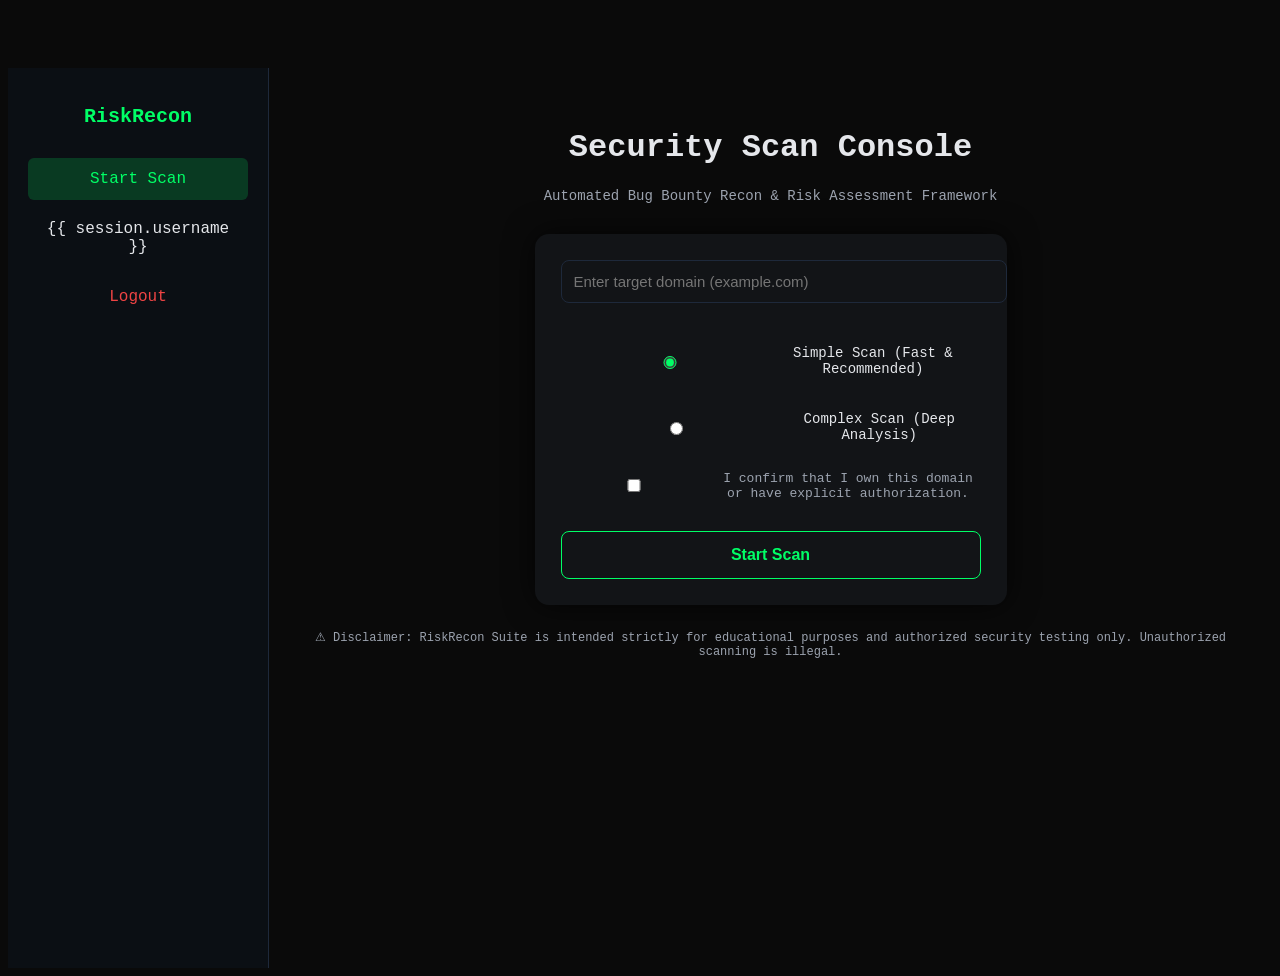
<file: templates/index.html>
<!DOCTYPE html>
<html>
<head>
    <title>RiskRecon Suite</title>
    <link rel="stylesheet" href="/static/style.css">
</head>
<body>

<div class="app-container">

    <!-- Sidebar -->
    <aside class="sidebar">
        <h2 class="logo">RiskRecon</h2>

        <nav>
            <a href="/" class="nav-item active">Start Scan</a>
            <a href="/profile" class="nav-item">{{ session.username }}</a>
            <a href="/logout" class="nav-item danger">Logout</a>
        </nav>
    </aside>

    <!-- Main Content -->
    <main class="main-content">

        <h1>Security Scan Console</h1>
        <p class="muted">Automated Bug Bounty Recon & Risk Assessment Framework</p>

        <form action="/scan" method="POST" id="scanForm" class="scan-box">

            <!-- Domain Input -->
            <input 
                type="text" 
                name="domain" 
                placeholder="Enter target domain (example.com)" 
                required 
                class="domain-input"
            >

            <!-- Scan Modes -->
            <div class="scan-modes">

                <label class="mode-option">
                    <input type="radio" name="mode" value="simple" checked>
                    <span class="mode-text">Simple Scan (Fast & Recommended)</span>
                </label>

                <label class="mode-option">
                    <input type="radio" name="mode" value="complex">
                    <span class="mode-text">Complex Scan (Deep Analysis)</span>
                </label>

            </div>



            <!-- Consent -->
            <div class="consent">
                <label class="consent-label">
                    <input type="checkbox" name="consent" required>
                    <span>
                        I confirm that I own this domain or have explicit authorization.
                    </span>
                </label>
            </div>


            <!-- Submit -->
            <button type="submit" id="scanBtn" class="scan-btn">
                Start Scan
            </button>

        </form>

        <!-- Loader -->
        <div id="loader" style="display:none;">
            <h3>🔍 Scanning Target...</h3>
            <p id="status">Initializing scan</p>
        </div>

        <p style="font-size:12px; color:#9ca3af; margin-top:25px;">
            ⚠ Disclaimer: RiskRecon Suite is intended strictly for educational purposes and 
            authorized security testing only. Unauthorized scanning is illegal.
        </p>

    </main>

</div>

<!-- Loader Script -->
<script>
const messages = [
    "Analyzing DNS records...",
    "Detecting vulnerabilities...",
    "Evaluating risk posture...",
    "Generating security report..."
];

document.getElementById("scanForm").addEventListener("submit", function () {
    document.getElementById("loader").style.display = "block";
    document.getElementById("scanBtn").disabled = true;

    let i = 0;
    const status = document.getElementById("status");

    setInterval(() => {
        status.innerText = messages[i % messages.length];
        i++;
    }, 1200);
});
</script>

</body>
</html>
</file>
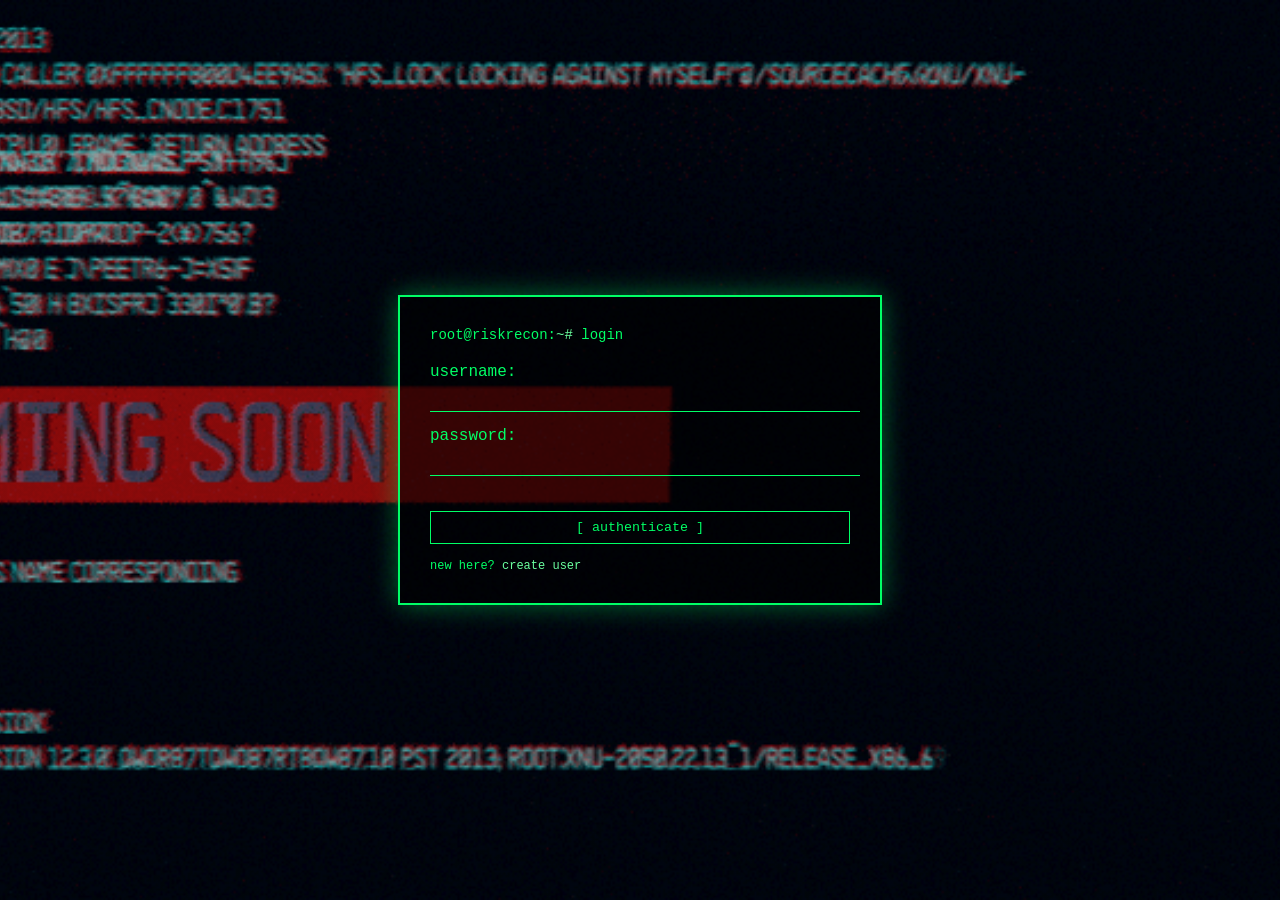
<file: templates/login.html>
<!DOCTYPE html>
<html>
<head>
    <title>Login | RiskRecon Suite</title>
    <link rel="stylesheet" href="/static/auth.css">
</head>
<body>

<div class="terminal">
    <div class="terminal-header">
        root@riskrecon:<span>~#</span> login
    </div>

    <form method="POST">
        <div class="terminal-line">
            <label>username:</label>
            <input type="text" name="username" required autocomplete="off">
        </div>

        <div class="terminal-line">
            <label>password:</label>
            <input type="password" name="password" required>
        </div>

        <button type="submit">[ authenticate ]</button>
    </form>

    <div class="terminal-footer">
        new here? <a href="/signup">create user</a>
    </div>
</div>

</body>
</html>
</file>
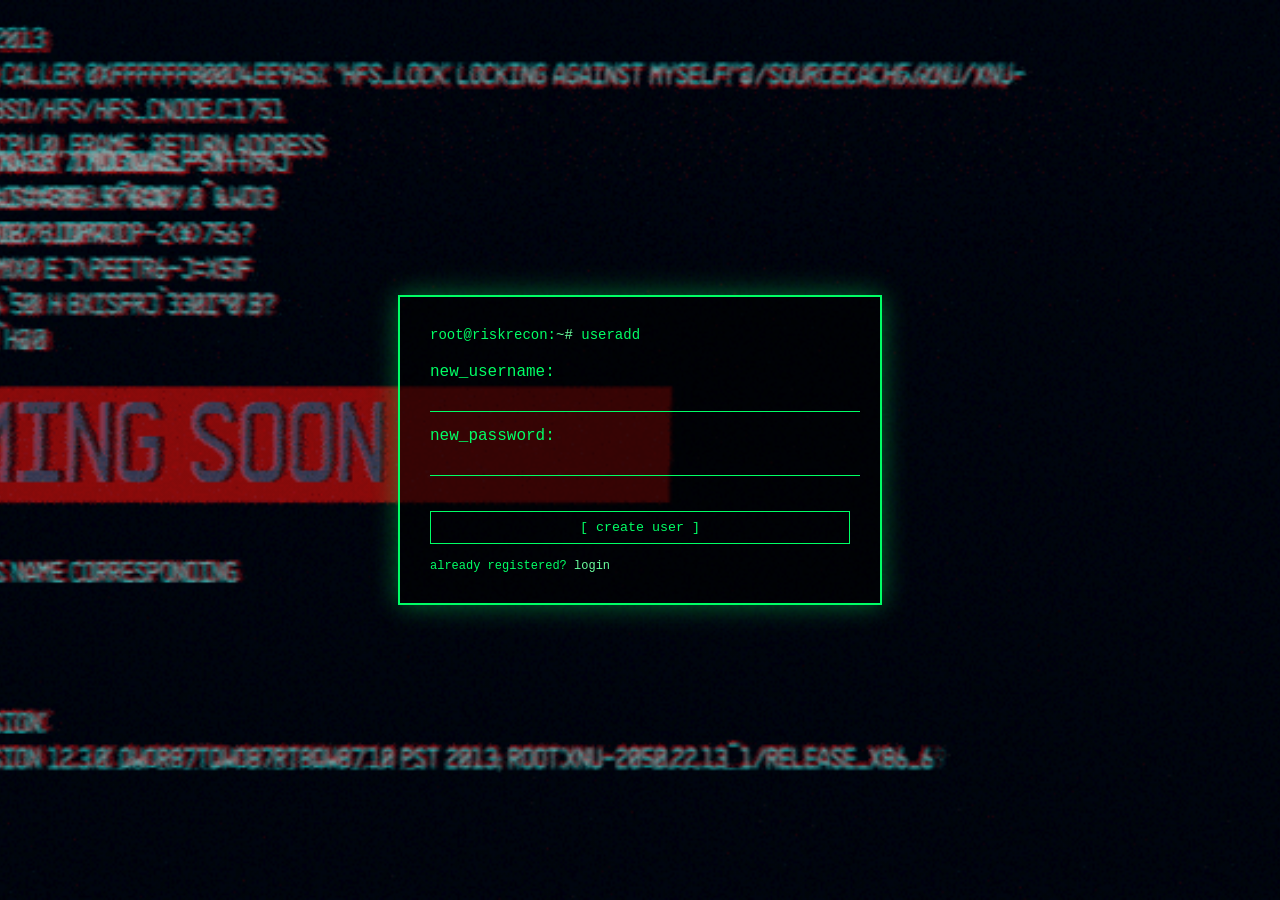
<file: templates/signup.html>
<!DOCTYPE html>
<html>
<head>
    <title>Signup | RiskRecon Suite</title>
    <link rel="stylesheet" href="/static/auth.css">
</head>
<body>

<div class="terminal">
    <div class="terminal-header">
        root@riskrecon:<span>~#</span> useradd
    </div>

    <form method="POST">
        <div class="terminal-line">
            <label>new_username:</label>
            <input type="text" name="username" required autocomplete="off">
        </div>

        <div class="terminal-line">
            <label>new_password:</label>
            <input type="password" name="password" required>
        </div>

        <button type="submit">[ create user ]</button>
    </form>

    <div class="terminal-footer">
        already registered? <a href="/login">login</a>
    </div>
</div>

</body>
</html>
</file>
<file: static/style.css>
/* ===============================
   GLOBAL THEME VARIABLES
   =============================== */
:root {
    --bg-main: #0a0a0a;
    --bg-secondary: #121417;
    --bg-card: #1b1e22;

    --accent-primary: #00ff66;
    --accent-soft: #6aff9f;
    --accent-info: #38bdf8;
    --accent-glow: rgba(0,255,102,0.4);

    --danger: #ef4444;
    --warning: #facc15;

    --text-main: #e5e7eb;
    --text-muted: #9ca3af;

    --border-dark: #1e293b;
}

/* ===============================
   BASE PAGE STYLES
   =============================== */
body {
    background-color: var(--bg-main);
    color: var(--text-main);
    font-family: "Courier New", monospace;
    text-align: center;
    padding-top: 60px;
}

/* ===============================
   INPUTS
   =============================== */
input {
    padding: 10px;
    width: 260px;
    background: transparent;
    border: 1px solid var(--border-dark);
    color: var(--text-main);
}

input:focus {
    outline: none;
    border-color: var(--accent-primary);
}

/* ===============================
   BUTTONS
   =============================== */
button {
    padding: 10px 18px;
    background: transparent;
    border: 1px solid var(--accent-primary);
    color: var(--accent-primary);
    cursor: pointer;
    font-weight: bold;
    transition: 0.25s;
}

button:hover {
    background: var(--accent-primary);
    color: #000;
}

/* ===============================
   LAYOUT
   =============================== */
.app-container {
    display: flex;
    min-height: 100vh;
}

/* ===============================
   SIDEBAR
   =============================== */
.sidebar {
    width: 220px;
    background: #0b0f14;
    border-right: 1px solid var(--border-dark);
    padding: 20px;
}

.logo {
    color: var(--accent-primary);
    margin-bottom: 30px;
    font-size: 20px;
}

.nav-item {
    display: block;
    padding: 12px;
    margin-bottom: 8px;
    color: var(--text-main);
    text-decoration: none;
    border-radius: 6px;
    transition: 0.2s;
}

.nav-item:hover {
    background: rgba(0,255,102,0.12);
    color: var(--accent-primary);
}

.nav-item.active {
    background: rgba(0,255,102,0.18);
    color: var(--accent-primary);
}

.nav-item.danger {
    color: var(--danger);
}

/* ===============================
   MAIN CONTENT
   =============================== */
.main-content {
    flex: 1;
    padding: 40px;
}

/* ===============================
   SCAN BOX
   =============================== */
.scan-box {
    background-color: var(--bg-secondary);
    padding: 26px;
    border-radius: 14px;
    width: 420px;
    margin: 25px auto;
    box-shadow: 0 0 30px rgba(0,0,0,0.7);
}

/* ===============================
   DOMAIN INPUT
   =============================== */
.domain-input {
    width: 100%;
    padding: 12px;
    border-radius: 8px;
    border: 1px solid var(--border-dark);
    margin-bottom: 14px;
    font-size: 15px;
}

/* ===============================
   SCAN MODES (FIXED)
   =============================== */
.scan-modes {
    display: flex;
    flex-direction: column;
    gap: 14px;
    margin: 18px 0;
}

.mode-option {
    display: flex;
    align-items: center;
    gap: 12px;
    padding: 10px 12px;
    border-radius: 8px;
    cursor: pointer;
}

.mode-option:hover {
    background: rgba(0,255,102,0.08);
}

.mode-option input[type="radio"] {
    accent-color: var(--accent-primary);
    cursor: pointer;
}

.mode-text {
    font-size: 14px;
}




/* ===============================
   CONSENT (FIXED)
   =============================== */
.consent {
    margin: 16px 0 20px 0;
}

.consent-label {
    display: flex;
    align-items: center;
    gap: 10px;
    font-size: 13px;
    color: var(--text-muted);
    cursor: pointer;
}

.consent-label input {
    accent-color: var(--accent-primary);
}

/* ===============================
   SCAN BUTTON
   =============================== */
.scan-btn {
    width: 100%;
    padding: 14px;
    font-size: 16px;
    border-radius: 8px;
    margin-top: 10px;
}

/* ===============================
   DASHBOARD & CARDS
   =============================== */
.dashboard {
    display: flex;
    justify-content: center;
    gap: 20px;
    flex-wrap: wrap;
}

.card {
    background-color: var(--bg-card);
    padding: 20px;
    width: 180px;
    border-radius: 12px;
    box-shadow: 0 0 20px rgba(0,0,0,0.6);
}

.card h3 {
    color: var(--accent-info);
}

/* ===============================
   RISK LEVELS
   =============================== */
.risk {
    font-size: 20px;
    font-weight: bold;
}

.risk.HIGH { color: var(--danger); }
.risk.MEDIUM { color: var(--warning); }
.risk.LOW { color: var(--accent-primary); }

/* ===============================
   HISTORY TABLE
   =============================== */
.history-table {
    margin: 30px auto;
    border-collapse: collapse;
    width: 80%;
}

.history-table th,
.history-table td {
    border: 1px solid var(--border-dark);
    padding: 10px;
}

.history-table th {
    background-color: var(--bg-secondary);
    color: var(--accent-soft);
}

.history-table td {
    background-color: var(--bg-card);
}

/* ===============================
   EXPLANATIONS
   =============================== */
.explanations {
    max-width: 600px;
    margin: 20px auto;
    text-align: left;
}

.explanations li {
    margin-bottom: 10px;
    background-color: var(--bg-card);
    padding: 10px;
    border-left: 4px solid var(--accent-info);
}

/* ===============================
   TEXT HELPERS
   =============================== */
.muted {
    color: var(--text-muted);
    font-size: 14px;
    margin-bottom: 30px;
}
</file>
<file: static/auth.css>
/* Global terminal feel */
body {
    margin: 0;
    height: 100vh;

    background:
        linear-gradient(
            rgba(0, 0, 0, 0.35),
            rgba(0, 0, 0, 0.35)
        ),
        url("/static/BG2.gif");
    background-size: cover;
    background-position: center;
    background-repeat: no-repeat;

    display: flex;
    align-items: center;
    justify-content: center;

    font-family: "Courier New", monospace;
    color: #00ff66;
}



/* Terminal panel */
.terminal {
    width: 420px;
    padding: 30px;
    border: 2px solid #00ff66;
    box-shadow: 0 0 25px rgba(0, 255, 102, 0.4);
    background: rgba(0, 0, 0, 0.6);
}

/* Terminal header */
.terminal-header {
    color: #00ff66;
    margin-bottom: 20px;
    font-size: 14px;
}

.terminal-header span {
    color: #6aff9f;
}

/* Input lines */
.terminal-line {
    margin-bottom: 15px;
}

label {
    display: block;
    margin-bottom: 5px;
}

input {
    width: 100%;
    background: transparent;
    border: none;
    border-bottom: 1px solid #00ff66;
    color: #00ff66;
    padding: 5px;
    outline: none;
    font-family: inherit;
}

/* Button */
button {
    margin-top: 20px;
    width: 100%;
    background: transparent;
    border: 1px solid #00ff66;
    color: #00ff66;
    padding: 8px;
    cursor: pointer;
    font-family: inherit;
    transition: 0.3s;
}

button:hover {
    background: #00ff66;
    color: #000;
}

/* Footer links */
.terminal-footer {
    margin-top: 15px;
    font-size: 12px;
}

.terminal-footer a {
    color: #6aff9f;
    text-decoration: none;
}

.terminal-footer a:hover {
    text-decoration: underline;
}
</file>
